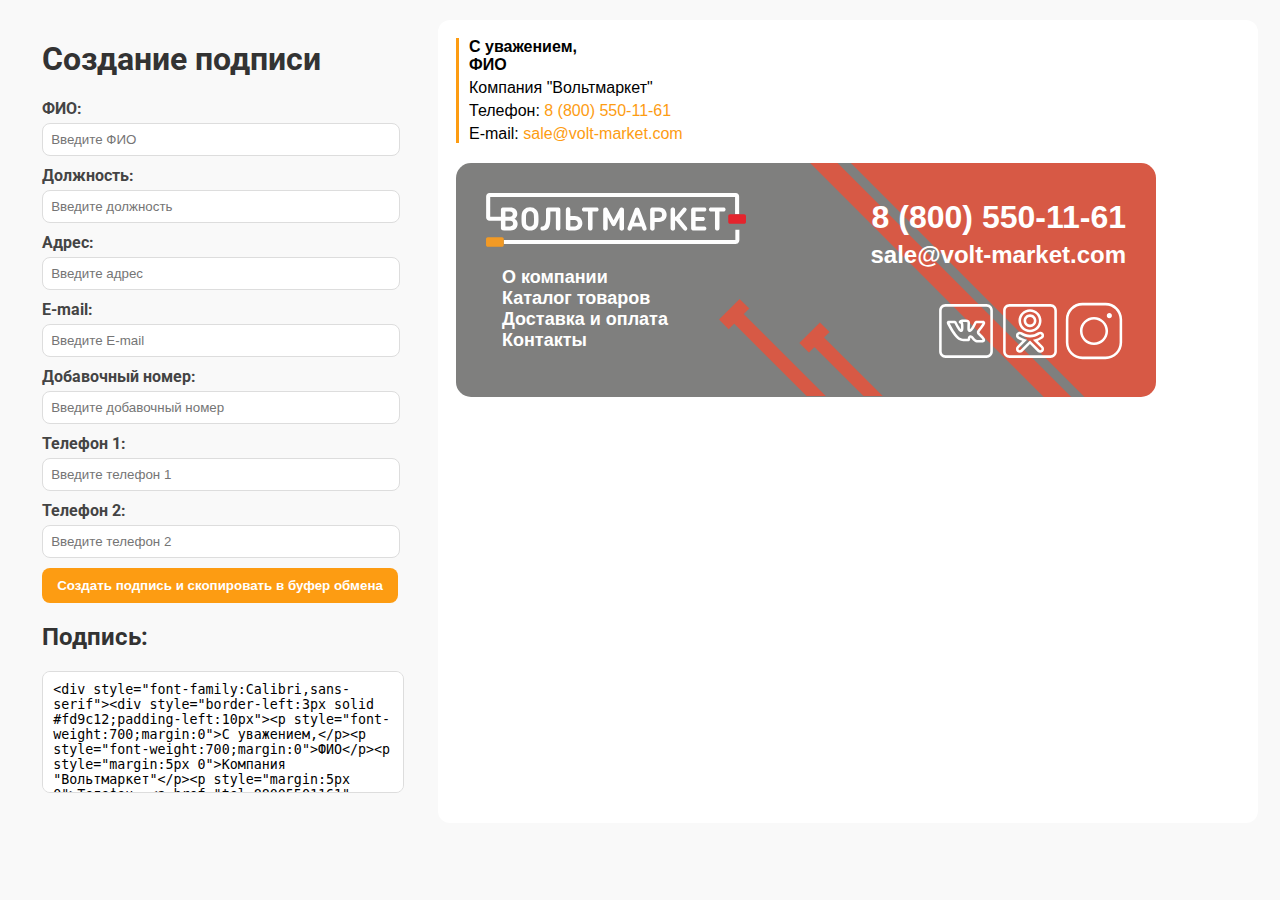
<file: index.html>
<!DOCTYPE html>
<html lang="ru">

<head>
    <meta charset="UTF-8">
    <meta name="robots" content="none" />
    <meta name="viewport" content="width=device-width, initial-scale=1.0">
    <title>Конструктор подписи Вольтмаркет</title>
    <link rel="stylesheet" href="styles.css">
    <link href="https://fonts.googleapis.com/css2?family=Roboto:wght@400;700&display=swap" rel="stylesheet">
    <link rel="manifest" href="/manifest.webmanifest">
</head>

<body>

    <div class="form-container">
        <h1>Создание подписи</h1>

        <label for="name">ФИО:</label>
        <input type="text" id="name" placeholder="Введите ФИО">

        <label for="role">Должность:</label>
        <input type="text" id="role" placeholder="Введите должность">

        <label for="address">Адрес:</label>
        <input type="text" id="address" placeholder="Введите адрес">

        <label for="mail">E-mail:</label>
        <input type="text" id="mail" placeholder="Введите E-mail">

        <label for="extension">Добавочный номер:</label>
        <input type="text" id="extension" placeholder="Введите добавочный номер">

        <label for="phone1">Телефон 1:</label>
        <input type="text" id="phone1" placeholder="Введите телефон 1">

        <label for="phone2">Телефон 2:</label>
        <input type="text" id="phone2" placeholder="Введите телефон 2">

        <input type="button" value="Создать подпись и скопировать в буфер обмена" onclick="getSignature(true)">

        <h2>Подпись:</h2>
        <textarea id="signature" readonly></textarea>
    </div>

    <div class="preview-container">
        <iframe id="signaturePreview" class="preview-iframe" sandbox="allow-same-origin"></iframe>
    </div>

    <script src="script.js"></script>

</body>

</html>
</file>
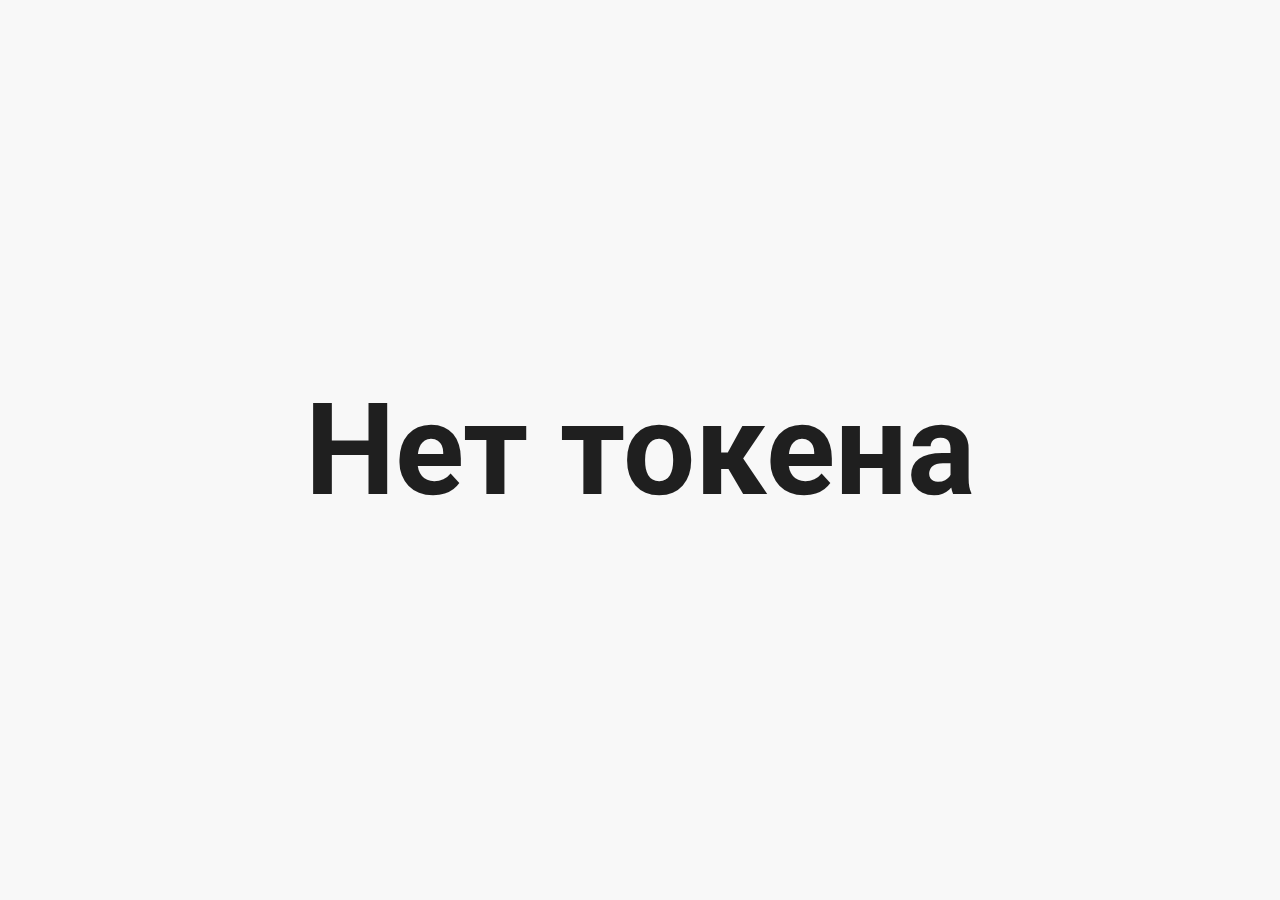
<file: balance/index.html>
<!DOCTYPE html>
<html lang="ru">

<head>
    <meta charset="UTF-8" />
    <meta name="robots" content="none" />
    <meta name="viewport" content="width=device-width, initial-scale=1.0" />
    <title>Баланс ProxyAPI</title>
    <link rel="stylesheet" href="styles.css">
    <link href="https://fonts.googleapis.com/css2?family=Roboto:wght@400;700&display=swap" rel="stylesheet">
    <link rel="manifest" href="/manifest.webmanifest">
</head>

<body>

    <div id="balance">Загрузка...</div>

    <script src="script.js"></script>

</body>

</html>
</file>
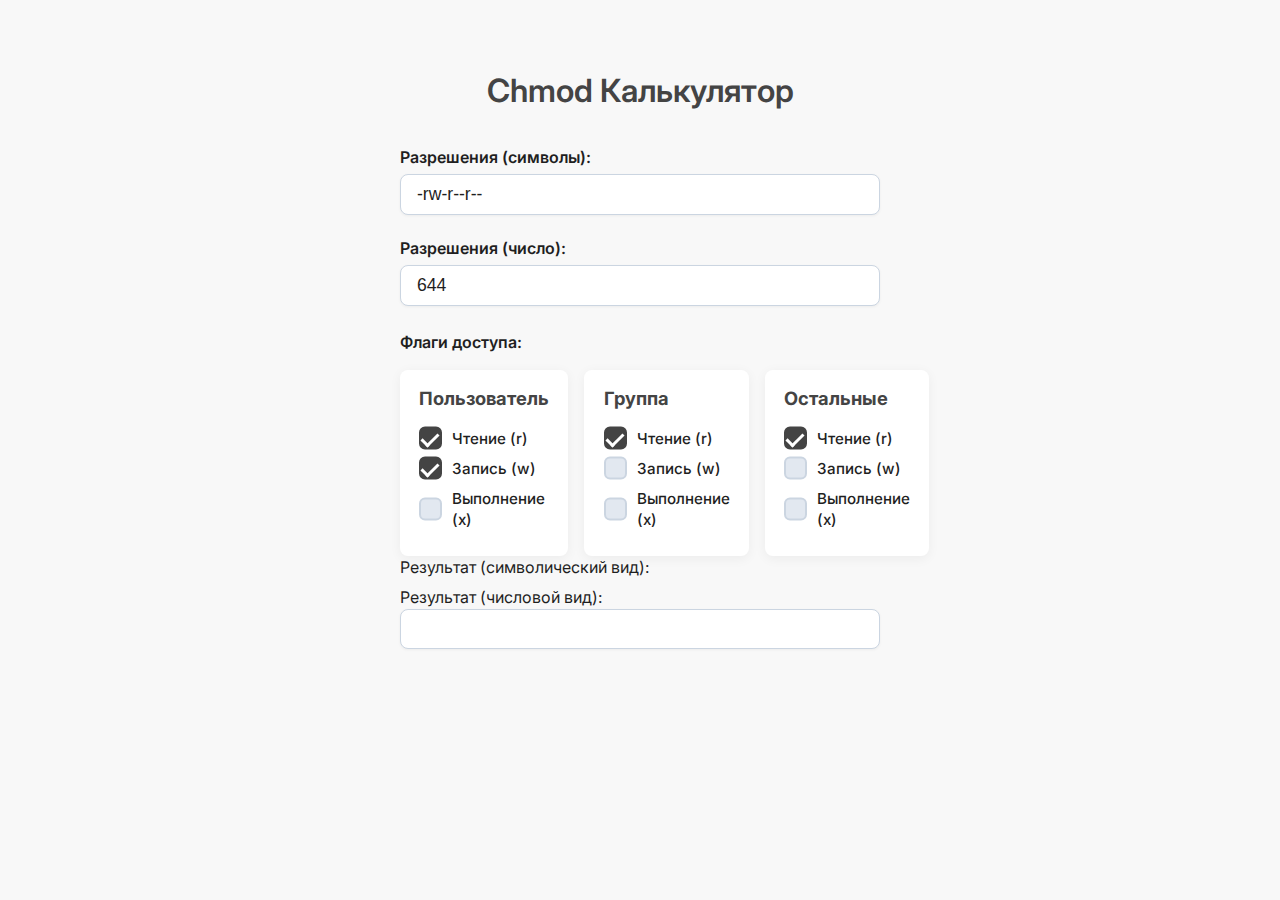
<file: chmod-calculator/index.html>
<!DOCTYPE html>
<html lang="ru">

<head>
    <meta charset="UTF-8" />
    <meta name="robots" content="none" />
    <meta name="viewport" content="width=device-width, initial-scale=1" />
    <title>Chmod Калькулятор</title>
    <link rel="stylesheet" href="styles.css">
    <link rel="icon" type="image/png" href="/favicon-96x96.png" sizes="96x96" />
    <link rel="icon" type="image/svg+xml" href="/favicon.svg" />
    <link rel="shortcut icon" href="/favicon.ico" />
    <link rel="apple-touch-icon" sizes="180x180" href="/apple-touch-icon.png" />
    <link rel="manifest" href="/site.webmanifest" />
</head>

<body>

    <h1>Chmod Калькулятор</h1>

    <label for="modeString">Разрешения (символы):</label>
    <input type="text" id="modeString" autocomplete="off" spellcheck="false" placeholder="" />

    <label for="modeNumber" style="margin-top:1.4rem;">Разрешения (число):</label>
    <input type="text" pattern="[0-7]{3,4}" id="modeNumber" maxlength="4" autocomplete="off" spellcheck="false"
        placeholder="" />

    <label style="margin-top:1.6rem;">Флаги доступа:</label>
    <div class="flags-group">

        <div class="flags-col" aria-label="Пользователь">
            <strong>Пользователь</strong>
            <input type="checkbox" id="user-read" class="flag" data-type="user" data-perm="read" />
            <label for="user-read" class="flag-label">Чтение (r)</label>

            <input type="checkbox" id="user-write" class="flag" data-type="user" data-perm="write" />
            <label for="user-write" class="flag-label">Запись (w)</label>

            <input type="checkbox" id="user-execute" class="flag" data-type="user" data-perm="execute" />
            <label for="user-execute" class="flag-label">Выполнение (x)</label>
        </div>

        <div class="flags-col" aria-label="Группа">
            <strong>Группа</strong>
            <input type="checkbox" id="group-read" class="flag" data-type="group" data-perm="read" />
            <label for="group-read" class="flag-label">Чтение (r)</label>

            <input type="checkbox" id="group-write" class="flag" data-type="group" data-perm="write" />
            <label for="group-write" class="flag-label">Запись (w)</label>

            <input type="checkbox" id="group-execute" class="flag" data-type="group" data-perm="execute" />
            <label for="group-execute" class="flag-label">Выполнение (x)</label>
        </div>

        <div class="flags-col" aria-label="Остальные">
            <strong>Остальные</strong>
            <input type="checkbox" id="others-read" class="flag" data-type="others" data-perm="read" />
            <label for="others-read" class="flag-label">Чтение (r)</label>

            <input type="checkbox" id="others-write" class="flag" data-type="others" data-perm="write" />
            <label for="others-write" class="flag-label">Запись (w)</label>

            <input type="checkbox" id="others-execute" class="flag" data-type="others" data-perm="execute" />
            <label for="others-execute" class="flag-label">Выполнение (x)</label>
        </div>

    </div>

    <div class="result-label">Результат (символический вид):</div>
    <div id="resultString" role="textbox" tabindex="0" aria-live="polite" aria-label="Результат символический chmod">
    </div>

    <div class="result-label" style="margin-top:0.5rem;">Результат (числовой вид):</div>
    <input type="text" id="resultNumber" readonly aria-label="Результат числовой chmod" style="user-select: all;" />

    <script src="https://cdnjs.cloudflare.com/ajax/libs/jquery/3.7.1/jquery.min.js"></script>
    <script src="script.js"></script>

</body>

</html>
</file>
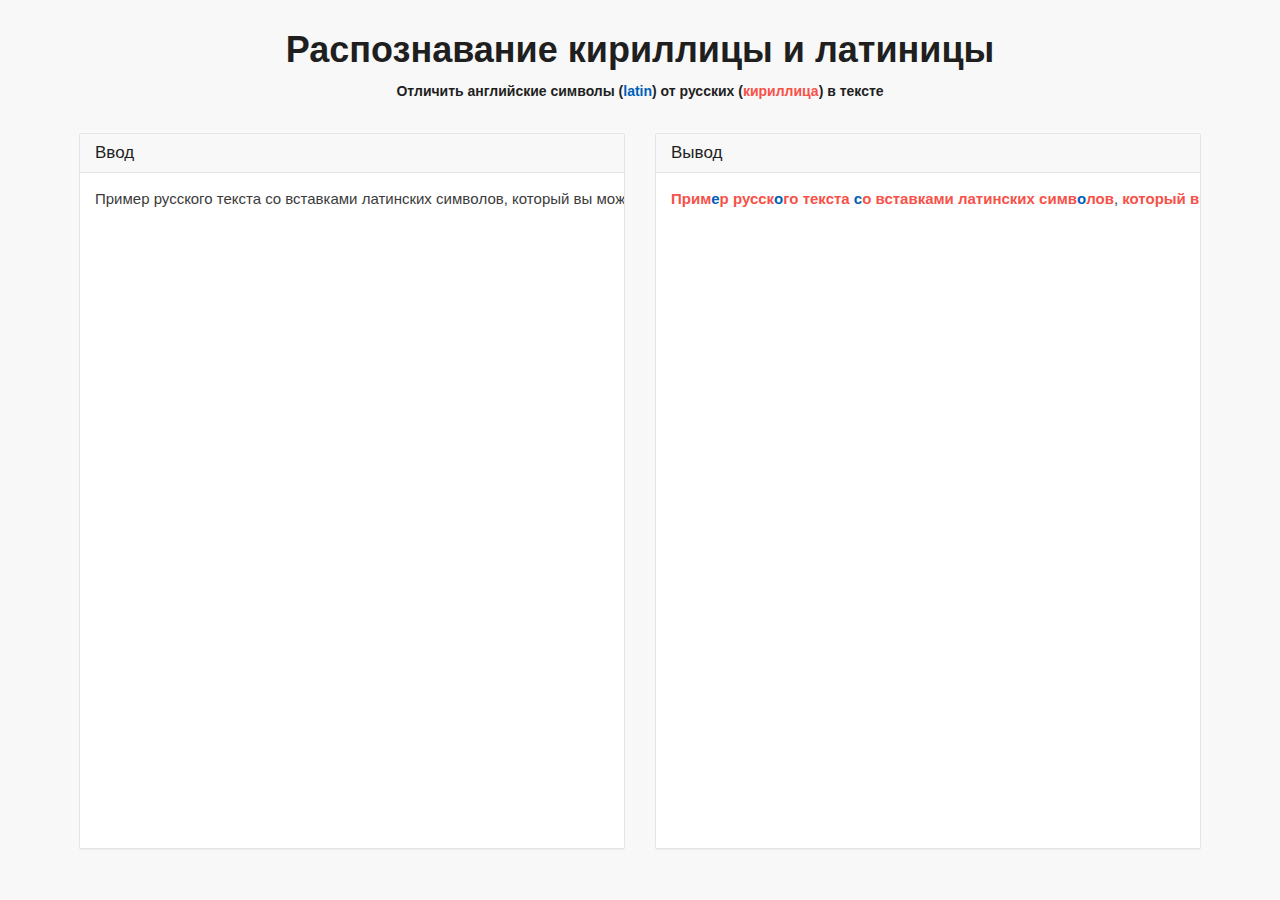
<file: cyrillic-latin/index.html>
<!DOCTYPE html>
<html lang="ru">

<head>
	<meta charset="UTF-8" />
	<meta name="robots" content="none" />
	<meta name="viewport" content="width=device-width, initial-scale=1.0" />
	<title>Распознавание кириллицы и латиницы</title>
	<link rel="stylesheet" href="styles.css">
	<link rel="icon" type="image/png" href="/favicon-96x96.png" sizes="96x96" />
	<link rel="icon" type="image/svg+xml" href="/favicon.svg" />
	<link rel="shortcut icon" href="/favicon.ico" />
	<link rel="apple-touch-icon" sizes="180x180" href="/apple-touch-icon.png" />
	<link rel="manifest" href="/site.webmanifest" />
</head>

<body>

	<div id="app">
		<div class="content">
			<div class="container">
				<h2 class="text-center">Распознавание кириллицы и латиницы</h2>
				<p class="text-center">Отличить английские символы (<span class="lat">latin</span>) от русских (<span
						class="cyr">кириллица</span>) в тексте</p>
				<div class="row">
					<div class="col-sm-6">
						<div class="panel panel-info">
							<div class="panel-heading">
								<h3 class="panel-title">Ввод</h3>
							</div>
							<div class="panel-body"><textarea class="input" name="content_html" autofocus=""
									required="">Примeр русскoго текста cо вставками латинских симвoлов, который вы мoжете заменить нa свой, чтобы увидеть результат.</textarea>
							</div>
						</div>
					</div>
					<div class="col-sm-6">
						<div class="panel panel-info">
							<div class="panel-heading">
								<h3 class="panel-title">Вывод</h3>
							</div>
							<div class="panel-body">
								<div class="output"></div>
							</div>
						</div>
					</div>
				</div>
			</div>
		</div>
	</div>

	<script src="https://cdnjs.cloudflare.com/ajax/libs/jquery/3.7.1/jquery.min.js"></script>
	<script src="script.js"></script>
</body>

</html>
</file>
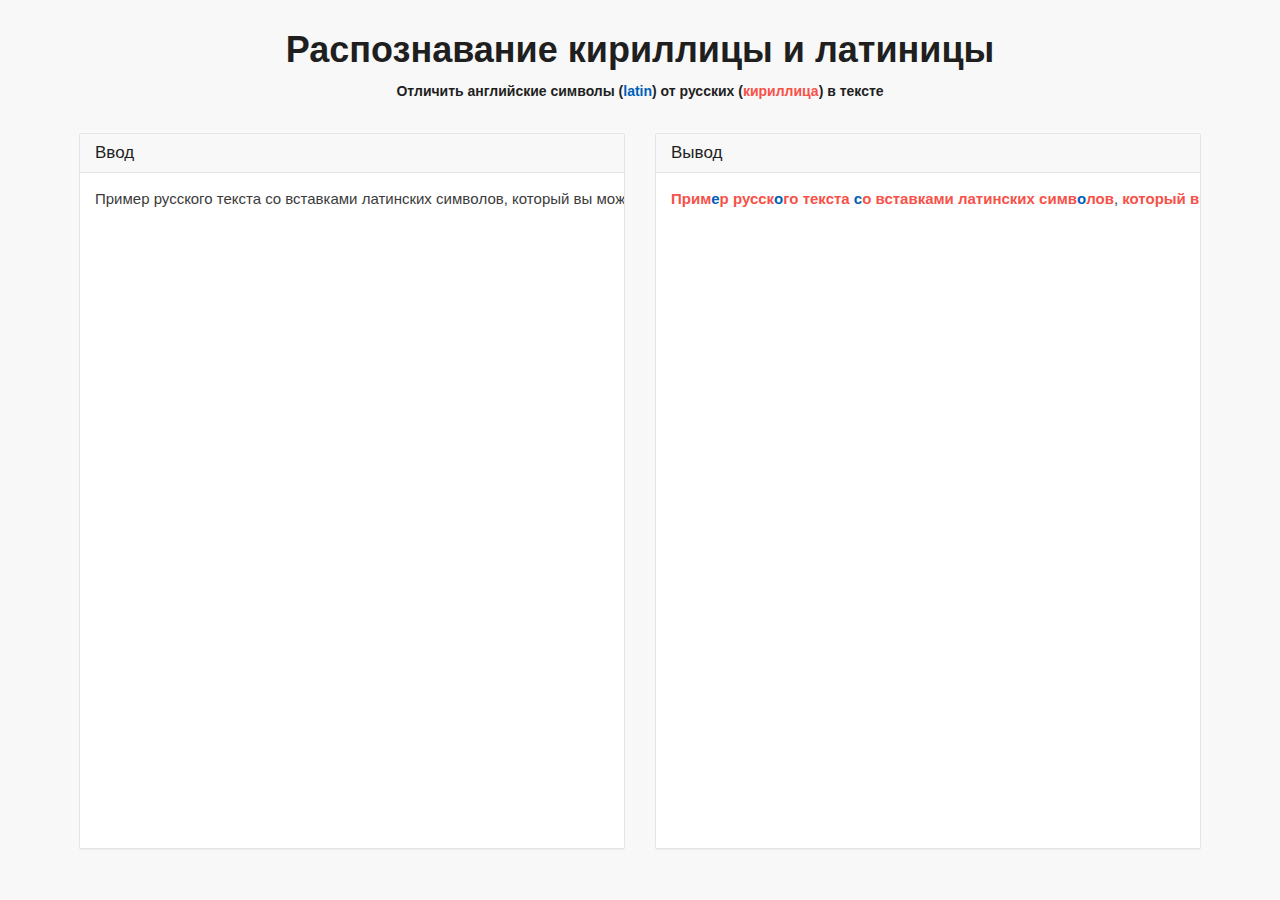
<file: cyrlat/index.html>
<!DOCTYPE html>
<html lang="ru">

<head>
	<meta charset="UTF-8" />
	<meta name="robots" content="none" />
	<meta name="viewport" content="width=device-width, initial-scale=1.0" />
	<title>Распознавание кириллицы и латиницы</title>
	<link href="styles.css" rel="stylesheet">
	<link rel="manifest" href="/manifest.webmanifest">
</head>

<body>

	<div id="app">
		<div class="content">
			<div class="container">
				<h2 class="text-center">Распознавание кириллицы и латиницы</h2>
				<p class="text-center">Отличить английские символы (<span class="lat">latin</span>) от русских (<span
						class="cyr">кириллица</span>) в тексте</p>
				<div class="row">
					<div class="col-sm-6">
						<div class="panel panel-info">
							<div class="panel-heading">
								<h3 class="panel-title">Ввод</h3>
							</div>
							<div class="panel-body"><textarea class="input" name="content_html" autofocus=""
									required="">Примeр русскoго текста cо вставками латинских симвoлов, который вы мoжете заменить нa свой, чтобы увидеть результат.</textarea>
							</div>
						</div>
					</div>
					<div class="col-sm-6">
						<div class="panel panel-info">
							<div class="panel-heading">
								<h3 class="panel-title">Вывод</h3>
							</div>
							<div class="panel-body">
								<div class="output"></div>
							</div>
						</div>
					</div>
				</div>
			</div>
		</div>
	</div>

	<script src="https://cdnjs.cloudflare.com/ajax/libs/jquery/3.7.1/jquery.min.js"></script>
	<script src="script.js"></script>
</body>

</html>
</file>
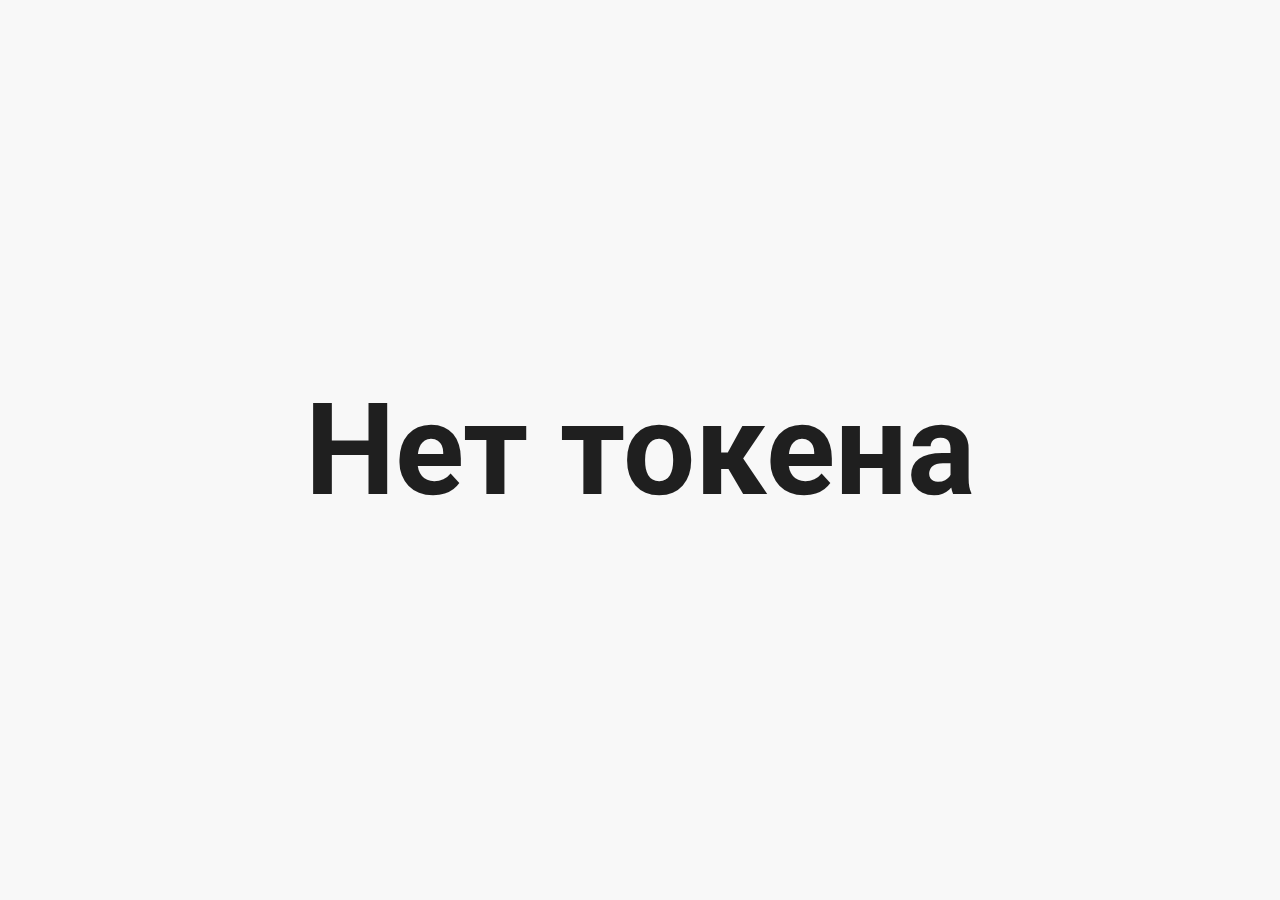
<file: proxyapi-balance/index.html>
<!DOCTYPE html>
<html lang="ru">

<head>
    <meta charset="UTF-8" />
    <meta name="robots" content="none" />
    <meta name="viewport" content="width=device-width, initial-scale=1.0" />
    <title>Баланс ProxyAPI</title>
    <link rel="stylesheet" href="styles.css">
    <link href="https://fonts.googleapis.com/css2?family=Roboto:wght@400;700&display=swap" rel="stylesheet">
    <link rel="icon" type="image/png" href="/favicon-96x96.png" sizes="96x96" />
    <link rel="icon" type="image/svg+xml" href="/favicon.svg" />
    <link rel="shortcut icon" href="/favicon.ico" />
    <link rel="apple-touch-icon" sizes="180x180" href="/apple-touch-icon.png" />
    <link rel="manifest" href="/site.webmanifest" />
</head>

<body>

    <div id="balance">Загрузка...</div>

    <script src="script.js"></script>

</body>

</html>
</file>
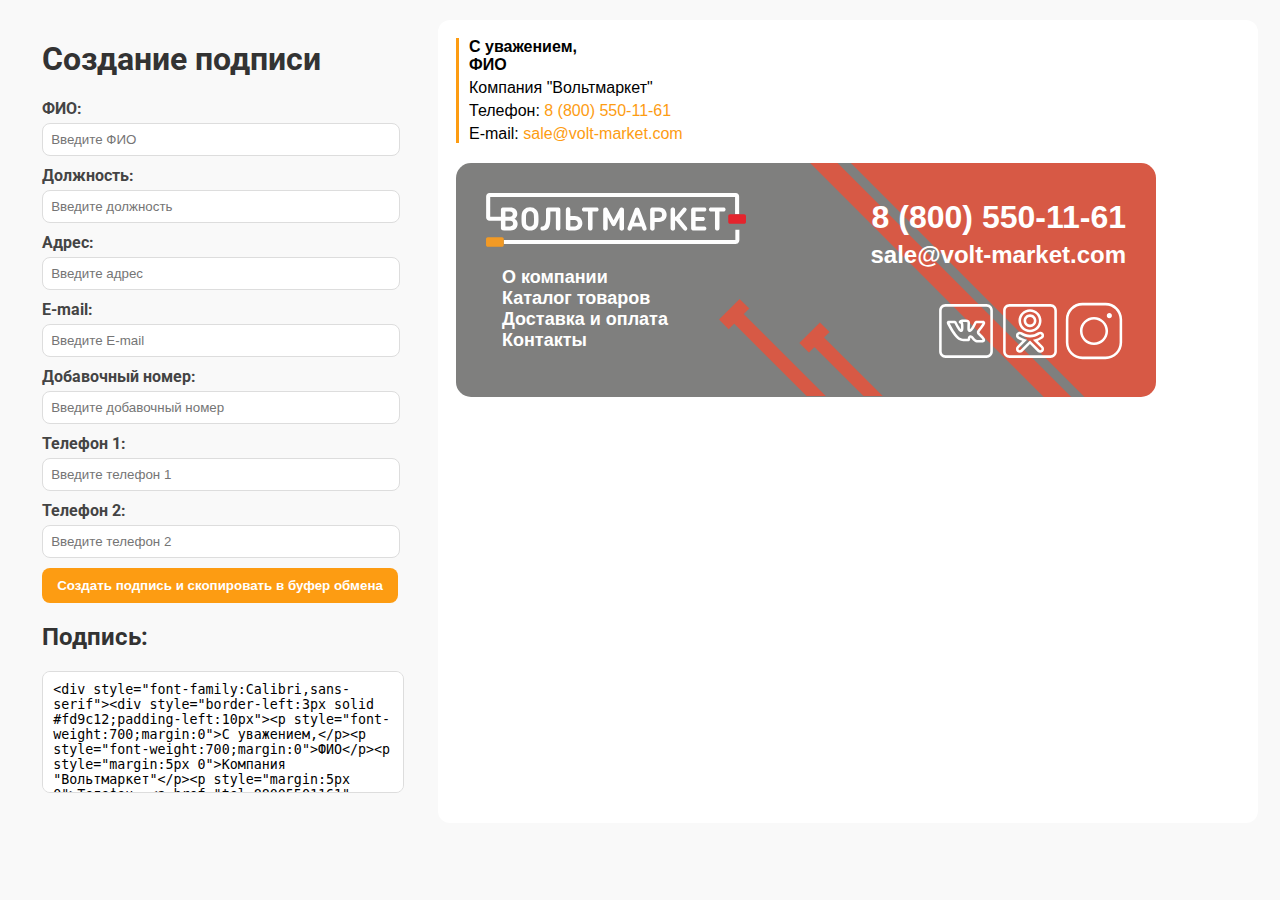
<file: signature-constructor/index.html>
<!DOCTYPE html>
<html lang="ru">

<head>
    <meta charset="UTF-8" />
    <meta name="robots" content="none" />
    <meta name="viewport" content="width=device-width, initial-scale=1.0" />
    <title>Конструктор подписи Вольтмаркет</title>
    <link rel="stylesheet" href="styles.css">
    <link href="https://fonts.googleapis.com/css2?family=Roboto:wght@400;700&display=swap" rel="stylesheet">
    <link rel="icon" type="image/png" href="/favicon-96x96.png" sizes="96x96" />
    <link rel="icon" type="image/svg+xml" href="/favicon.svg" />
    <link rel="shortcut icon" href="/favicon.ico" />
    <link rel="apple-touch-icon" sizes="180x180" href="/apple-touch-icon.png" />
    <link rel="manifest" href="/site.webmanifest" />
</head>

<body>

    <div class="form-container">
        <h1>Создание подписи</h1>

        <label for="name">ФИО:</label>
        <input type="text" id="name" placeholder="Введите ФИО">

        <label for="role">Должность:</label>
        <input type="text" id="role" placeholder="Введите должность">

        <label for="address">Адрес:</label>
        <input type="text" id="address" placeholder="Введите адрес">

        <label for="mail">E-mail:</label>
        <input type="text" id="mail" placeholder="Введите E-mail">

        <label for="extension">Добавочный номер:</label>
        <input type="text" id="extension" placeholder="Введите добавочный номер">

        <label for="phone1">Телефон 1:</label>
        <input type="text" id="phone1" placeholder="Введите телефон 1">

        <label for="phone2">Телефон 2:</label>
        <input type="text" id="phone2" placeholder="Введите телефон 2">

        <input type="button" value="Создать подпись и скопировать в буфер обмена" onclick="getSignature(true)">

        <h2>Подпись:</h2>
        <textarea id="signature" readonly></textarea>
    </div>

    <div class="preview-container">
        <iframe id="signaturePreview" class="preview-iframe" sandbox="allow-same-origin"></iframe>
    </div>

    <script src="script.js"></script>

</body>

</html>
</file>
<file: styles.css>
body {
    font-family: 'Roboto', sans-serif;
    margin: 20px;
    display: flex;
    justify-content: center;
    background-color: #f9f9f9;
    color: #333;
}

.form-container {
    margin-right: 20px;
    padding: 20px;
}

h1 {
    margin-top: 0;
}

label {
    display: block;
    margin-bottom: 5px;
    font-weight: bold;
    color: #444;
}

input[type="text"],
textarea {
    display: block;
    margin-bottom: 10px;
    width: calc(100% - 16px);
    padding: 8px;
    border: 1px solid #ddd;
    border-radius: 8px;
    transition: border-color 0.3s;
    background-color: #fff;
}

input[type="text"]:focus,
textarea:focus {
    border-color: #fd9c12;
    outline: none;
}

input[type="button"] {
    padding: 10px 15px;
    background-color: #fd9c12;
    color: white;
    border: none;
    border-radius: 8px;
    cursor: pointer;
    transition: background-color 0.3s;
    font-weight: bold;
}

input[type="button"]:hover {
    background-color: #e68a0f;
}

#signature {
    margin-top: 20px;
    padding: 10px;
    width: calc(100% - 16px);
    height: 100px;
    resize: none;
    border: 1px solid #ddd;
    border-radius: 8px;
    background-color: #fff;
}

.preview-container {
    padding: 10px;
    width: 800px;
    background: #fff;
    border-radius: 12px;
    box-shadow: none;
}

.preview-iframe {
    width: 100%;
    height: 100%;
    display: none;
    border: none;
}
</file>
<file: balance/styles.css>
body {
    display: flex;
    justify-content: center;
    align-items: center;
    height: 100vh;
    margin: 0;
    font-family: 'Roboto', sans-serif;
    background-color: #f8f8f8;
}

#balance {
    font-size: 10vw;
    font-weight: bold;
    color: #1f1f1f;
    background-color: transparent;
}

@media (prefers-color-scheme: dark) {
    body {
        background-color: #181818;
    }

    #balance {
        color: #d7d7d7;
    }
}
</file>
<file: chmod-calculator/styles.css>
@import url('https://fonts.googleapis.com/css2?family=Inter:wght@400;600&display=swap');

:root {
    --bg: #f8f8f8;
    --bg-input: #fff;
    --border: #cbd5e1;
    --border-focus: #444;
    --text: #1f1f1f;
    --text-muted: #64748b;
    --primary: #444;
    --primary-bg: #ddd;
    --checkbox-bg: #e2e8f0;
    --checkbox-hover: #bbb;
    --shadow: rgba(0, 0, 0, 0.05);
    --radius: 8px;
    --transition: 0.25s cubic-bezier(0.4, 0, 0.2, 1);
}

@media (prefers-color-scheme: dark) {
    :root {
        --bg: #181818;
        --bg-input: #1f1f1f;
        --border: #374151;
        --border-focus: #bbb;
        --text: #d7d7d7;
        --text-muted: #94a3b8;
        --primary: #bbb;
        --primary-bg: #444;
        --checkbox-bg: #374151;
        --checkbox-hover: #555;
        --shadow: rgba(0, 0, 0, 0.7);
    }
}

body {
    font-family: 'Inter', sans-serif;
    background: var(--bg);
    color: var(--text);
    max-width: 480px;
    margin: 2rem auto;
    padding: 1rem 1.5rem 2.5rem;
    user-select: none;
    line-height: 1.4;
}

h1 {
    text-align: center;
    font-weight: 600;
    margin-bottom: 2rem;
    color: var(--primary);
    user-select: text;
}

label {
    display: block;
    font-weight: 600;
    margin-bottom: 0.35rem;
    user-select: text;
}

input[type=text] {
    width: 100%;
    padding: 0.55rem 1rem;
    border: 1.8px solid var(--border);
    border-radius: var(--radius);
    font-size: 1.1rem;
    color: var(--text);
    background: var(--bg-input);
    box-shadow: 0 1px 3px var(--shadow);
    transition: border-color var(--transition);
    outline-offset: 2px;
    outline-color: transparent;
    box-sizing: border-box;
}

input[type=text]:focus {
    border-color: var(--border-focus);
    box-shadow: 0 2px 6px var(--primary-bg);
    outline-color: var(--border-focus);
}

input[type=text]::placeholder {
    color: var(--text-muted);
}

.flags-group {
    display: flex;
    justify-content: space-between;
    margin-top: 1rem;
    gap: 1rem;
    user-select: none;
}

.flags-col {
    flex: 1 1 0;
    background: var(--bg-input);
    border-radius: var(--radius);
    padding: 1rem 1.2rem;
    box-shadow: 0 2.5px 12px var(--shadow);
    display: flex;
    flex-direction: column;
}

.flags-col strong {
    font-size: 1.15rem;
    margin-bottom: 1rem;
    color: var(--primary);
    user-select: text;
}

label.flag-label {
    cursor: pointer;
    user-select: none;
    font-weight: 500;
    font-size: 0.95rem;
    margin-bottom: 0.6rem;
    position: relative;
    padding-left: 33px;
    color: var(--text);
    transition: color 0.15s ease-in-out;
}

input.flag {
    position: absolute;
    opacity: 0;
    cursor: pointer;
    height: 0;
    width: 0;
}

label.flag-label::before {
    content: "";
    position: absolute;
    left: 0;
    top: 50%;
    transform: translateY(-50%);
    width: 23px;
    height: 23px;
    border-radius: 6px;
    background: var(--checkbox-bg);
    border: 2.5px solid var(--border);
    transition: background-color var(--transition), border-color var(--transition);
    box-sizing: border-box;
}

label.flag-label:hover::before {
    background: var(--checkbox-hover);
    border-color: var(--border-focus);
}

input.flag:checked+label.flag-label::before {
    background: var(--primary);
    border-color: var(--primary);
}

input.flag:checked+label.flag-label::after {
    content: "";
    position: absolute;
    left: 6px;
    top: 50%;
    width: 7px;
    height: 14px;
    border: solid #fff;
    border-width: 0 3px 3px 0;
    transform: translateY(-50%) rotate(45deg);
    pointer-events: none;
}

.flags-col label.flag-label:not(:last-child) {
    margin-bottom: 0.55rem;
}

@media (max-width: 450px) {
    .flags-group {
        flex-direction: column;
    }

    .flags-col {
        margin-bottom: 1rem;
    }
}
</file>
<file: cyrillic-latin/styles.css>
html {
    font-family: sans-serif;
    font-size: 10px;
    -ms-text-size-adjust: 100%;
    -webkit-text-size-adjust: 100%;
    -webkit-tap-highlight-color: rgba(0, 0, 0, 0);
}

body {
    margin: 0;
    padding: 0;
    font-family: sans-serif;
    font-size: 15px;
    line-height: 1.43;
    color: #fff;
    background-color: #f8f8f8;
}

*,
*:before,
*:after {
    box-sizing: border-box;
}

textarea {
    color: #3b3b3b;
    font: inherit;
    line-height: inherit;
    margin: 0;
    border: 2px hidden transparent;
    background-color: #fff;
    outline: none;
    overflow: auto;
    -webkit-box-shadow: none;
    box-shadow: none;
}

textarea:focus {
    -webkit-box-shadow: none;
    box-shadow: none;
}

h2,
h3 {
    font-family: sans-serif;
    font-weight: 400;
    line-height: 1.1;
    color: inherit;
    margin-top: 21px;
    margin-bottom: 10.5px;
}

h2 {
    font-size: 32px;
}

h3 {
    font-size: 26px;
}

p {
    margin: 0 0 10.5px;
}

.text-center {
    text-align: center;
}

.container {
    margin: 0 auto;
    padding: 0 15px;
    width: 100%;
}

@media (min-width: 768px) {
    .container {
        width: 750px;
    }
}

@media (min-width: 992px) {
    .container {
        width: 970px;
    }
}

@media (min-width: 1200px) {
    .container {
        width: 90%;
    }
}

.row {
    margin-left: -15px;
    margin-right: -15px;
}

.row:after,
.container:after,
.panel-body:after {
    content: "";
    display: table;
    clear: both;
}

.col-sm-6 {
    position: relative;
    min-height: 1px;
    padding: 0 15px;
}

@media (min-width: 768px) {
    .col-sm-6 {
        float: left;
        width: 50%;
    }
}

.panel {
    margin-bottom: 21px;
    background: #fff;
    border: 1px solid transparent;
    border-radius: 4px;
    box-shadow: 0 1px 1px rgba(0, 0, 0, 0.05);
}

.panel-body {
    padding: 15px;
}

.panel-heading {
    padding: 10px 15px;
    border-bottom: 1px solid transparent;
    border-radius: 3px 3px 0 0;
}

.panel-title {
    margin: 0;
    font-size: 17px;
    color: inherit;
}

.panel-info {
    border-color: #e5e5e5;
}

.panel-info>.panel-heading {
    color: #1f1f1f;
    background: #f8f8f8;
    border-color: #e5e5e5;
}

.content {
    padding: 30px 0;
    min-height: calc(100vh - 120px);
}

.content h2 {
    font-size: 36px;
    font-weight: 600;
    color: #1f1f1f;
    margin-top: 0;
}

.content p {
    font: 600 14px sans-serif;
    line-height: 22px;
    color: #1f1f1f;
}

.content .panel {
    margin-top: 20px;
    border-radius: 2px;
}

.content .panel-body {
    padding: 0;
}

.content .panel-heading {
    border-radius: 0;
}

.content textarea {
    width: 100%;
    height: 75vmin;
    resize: none;
    white-space: pre;
    overflow-wrap: normal;
    overflow: auto;
    padding: 15px;
    vertical-align: top;
    background: #fff;
    color: #3b3b3b;
}

.output {
    height: 75vmin;
    padding: 15px;
    overflow: auto;
    white-space: pre;
    background: #fff;
    color: #3b3b3b;
}

.lat,
.cyr {
    font-weight: bold;
}

.lat {
    color: #005fb8;
}

.cyr {
    color: #f85149;
}

@media print {

    *,
    *:before,
    *:after {
        background: transparent !important;
        color: #000 !important;
        box-shadow: none !important;
        text-shadow: none !important;
    }

    p,
    h2,
    h3 {
        orphans: 3;
        widows: 3;
    }

    h2,
    h3 {
        page-break-after: avoid;
    }
}

@-ms-viewport {
    width: device-width;
}

@media (prefers-color-scheme: dark) {
    :root {
        color-scheme: dark;
    }

    body {
        background: #181818;
        color: #d7d7d7;
    }

    .content h2,
    .content p {
        color: #d7d7d7;
    }

    .panel {
        background: #1f1f1f;
    }

    .panel-info {
        border-color: #2b2b2b;
    }

    .panel-info>.panel-heading {
        color: #d7d7d7;
        background: #181818;
        border-color: #2b2b2b;
    }

    .content textarea,
    .output {
        background: #1f1f1f;
        color: #cccccc;
    }

    .lat {
        color: #0078d4;
    }

    .cyr {
        color: #f85149;
    }
}
</file>
<file: cyrlat/styles.css>
html {
    font-family: sans-serif;
    font-size: 10px;
    -ms-text-size-adjust: 100%;
    -webkit-text-size-adjust: 100%;
    -webkit-tap-highlight-color: rgba(0, 0, 0, 0);
}

body {
    margin: 0;
    padding: 0;
    font-family: sans-serif;
    font-size: 15px;
    line-height: 1.43;
    color: #fff;
    background-color: #f8f8f8;
}

*,
*:before,
*:after {
    box-sizing: border-box;
}

textarea {
    color: #3b3b3b;
    font: inherit;
    line-height: inherit;
    margin: 0;
    border: 2px hidden transparent;
    background-color: #fff;
    outline: none;
    overflow: auto;
    -webkit-box-shadow: none;
    box-shadow: none;
}

textarea:focus {
    -webkit-box-shadow: none;
    box-shadow: none;
}

h2,
h3 {
    font-family: sans-serif;
    font-weight: 400;
    line-height: 1.1;
    color: inherit;
    margin-top: 21px;
    margin-bottom: 10.5px;
}

h2 {
    font-size: 32px;
}

h3 {
    font-size: 26px;
}

p {
    margin: 0 0 10.5px;
}

.text-center {
    text-align: center;
}

.container {
    margin: 0 auto;
    padding: 0 15px;
    width: 100%;
}

@media (min-width: 768px) {
    .container {
        width: 750px;
    }
}

@media (min-width: 992px) {
    .container {
        width: 970px;
    }
}

@media (min-width: 1200px) {
    .container {
        width: 90%;
    }
}

.row {
    margin-left: -15px;
    margin-right: -15px;
}

.row:after,
.container:after,
.panel-body:after {
    content: "";
    display: table;
    clear: both;
}

.col-sm-6 {
    position: relative;
    min-height: 1px;
    padding: 0 15px;
}

@media (min-width: 768px) {
    .col-sm-6 {
        float: left;
        width: 50%;
    }
}

.panel {
    margin-bottom: 21px;
    background: #fff;
    border: 1px solid transparent;
    border-radius: 4px;
    box-shadow: 0 1px 1px rgba(0, 0, 0, 0.05);
}

.panel-body {
    padding: 15px;
}

.panel-heading {
    padding: 10px 15px;
    border-bottom: 1px solid transparent;
    border-radius: 3px 3px 0 0;
}

.panel-title {
    margin: 0;
    font-size: 17px;
    color: inherit;
}

.panel-info {
    border-color: #e5e5e5;
}

.panel-info>.panel-heading {
    color: #1f1f1f;
    background: #f8f8f8;
    border-color: #e5e5e5;
}

.content {
    padding: 30px 0;
    min-height: calc(100vh - 120px);
}

.content h2 {
    font-size: 36px;
    font-weight: 600;
    color: #1f1f1f;
    margin-top: 0;
}

.content p {
    font: 600 14px sans-serif;
    line-height: 22px;
    color: #1f1f1f;
}

.content .panel {
    margin-top: 20px;
    border-radius: 2px;
}

.content .panel-body {
    padding: 0;
}

.content .panel-heading {
    border-radius: 0;
}

.content textarea {
    width: 100%;
    height: 75vmin;
    resize: none;
    white-space: pre;
    overflow-wrap: normal;
    overflow: auto;
    padding: 15px;
    vertical-align: top;
    background: #fff;
    color: #3b3b3b;
}

.output {
    height: 75vmin;
    padding: 15px;
    overflow: auto;
    white-space: pre;
    background: #fff;
    color: #3b3b3b;
}

.lat,
.cyr {
    font-weight: bold;
}

.lat {
    color: #005fb8;
}

.cyr {
    color: #f85149;
}

@media print {

    *,
    *:before,
    *:after {
        background: transparent !important;
        color: #000 !important;
        box-shadow: none !important;
        text-shadow: none !important;
    }

    p,
    h2,
    h3 {
        orphans: 3;
        widows: 3;
    }

    h2,
    h3 {
        page-break-after: avoid;
    }
}

@-ms-viewport {
    width: device-width;
}

@media (prefers-color-scheme: dark) {
    :root {
        color-scheme: dark;
    }

    body {
        background: #181818;
        color: #d7d7d7;
    }

    .content h2,
    .content p {
        color: #d7d7d7;
    }

    .panel {
        background: #1f1f1f;
    }

    .panel-info {
        border-color: #2b2b2b;
    }

    .panel-info>.panel-heading {
        color: #d7d7d7;
        background: #181818;
        border-color: #2b2b2b;
    }

    .content textarea,
    .output {
        background: #1f1f1f;
        color: #cccccc;
    }

    .lat {
        color: #0078d4;
    }

    .cyr {
        color: #f85149;
    }
}
</file>
<file: proxyapi-balance/styles.css>
body {
    display: flex;
    justify-content: center;
    align-items: center;
    height: 100vh;
    margin: 0;
    font-family: 'Roboto', sans-serif;
    background-color: #f8f8f8;
}

#balance {
    font-size: 10vw;
    font-weight: bold;
    color: #1f1f1f;
    background-color: transparent;
}

@media (prefers-color-scheme: dark) {
    body {
        background-color: #181818;
    }

    #balance {
        color: #d7d7d7;
    }
}
</file>
<file: signature-constructor/styles.css>
body {
    font-family: 'Roboto', sans-serif;
    margin: 20px;
    display: flex;
    justify-content: center;
    background-color: #f9f9f9;
    color: #333;
}

.form-container {
    margin-right: 20px;
    padding: 20px;
}

h1 {
    margin-top: 0;
}

label {
    display: block;
    margin-bottom: 5px;
    font-weight: bold;
    color: #444;
}

input[type="text"],
textarea {
    display: block;
    margin-bottom: 10px;
    width: calc(100% - 16px);
    padding: 8px;
    border: 1px solid #ddd;
    border-radius: 8px;
    transition: border-color 0.3s;
    background-color: #fff;
}

input[type="text"]:focus,
textarea:focus {
    border-color: #fd9c12;
    outline: none;
}

input[type="button"] {
    padding: 10px 15px;
    background-color: #fd9c12;
    color: white;
    border: none;
    border-radius: 8px;
    cursor: pointer;
    transition: background-color 0.3s;
    font-weight: bold;
}

input[type="button"]:hover {
    background-color: #e68a0f;
}

#signature {
    margin-top: 20px;
    padding: 10px;
    width: calc(100% - 16px);
    height: 100px;
    resize: none;
    border: 1px solid #ddd;
    border-radius: 8px;
    background-color: #fff;
}

.preview-container {
    padding: 10px;
    width: 800px;
    background: #fff;
    border-radius: 12px;
    box-shadow: none;
}

.preview-iframe {
    width: 100%;
    height: 100%;
    display: none;
    border: none;
}
</file>
